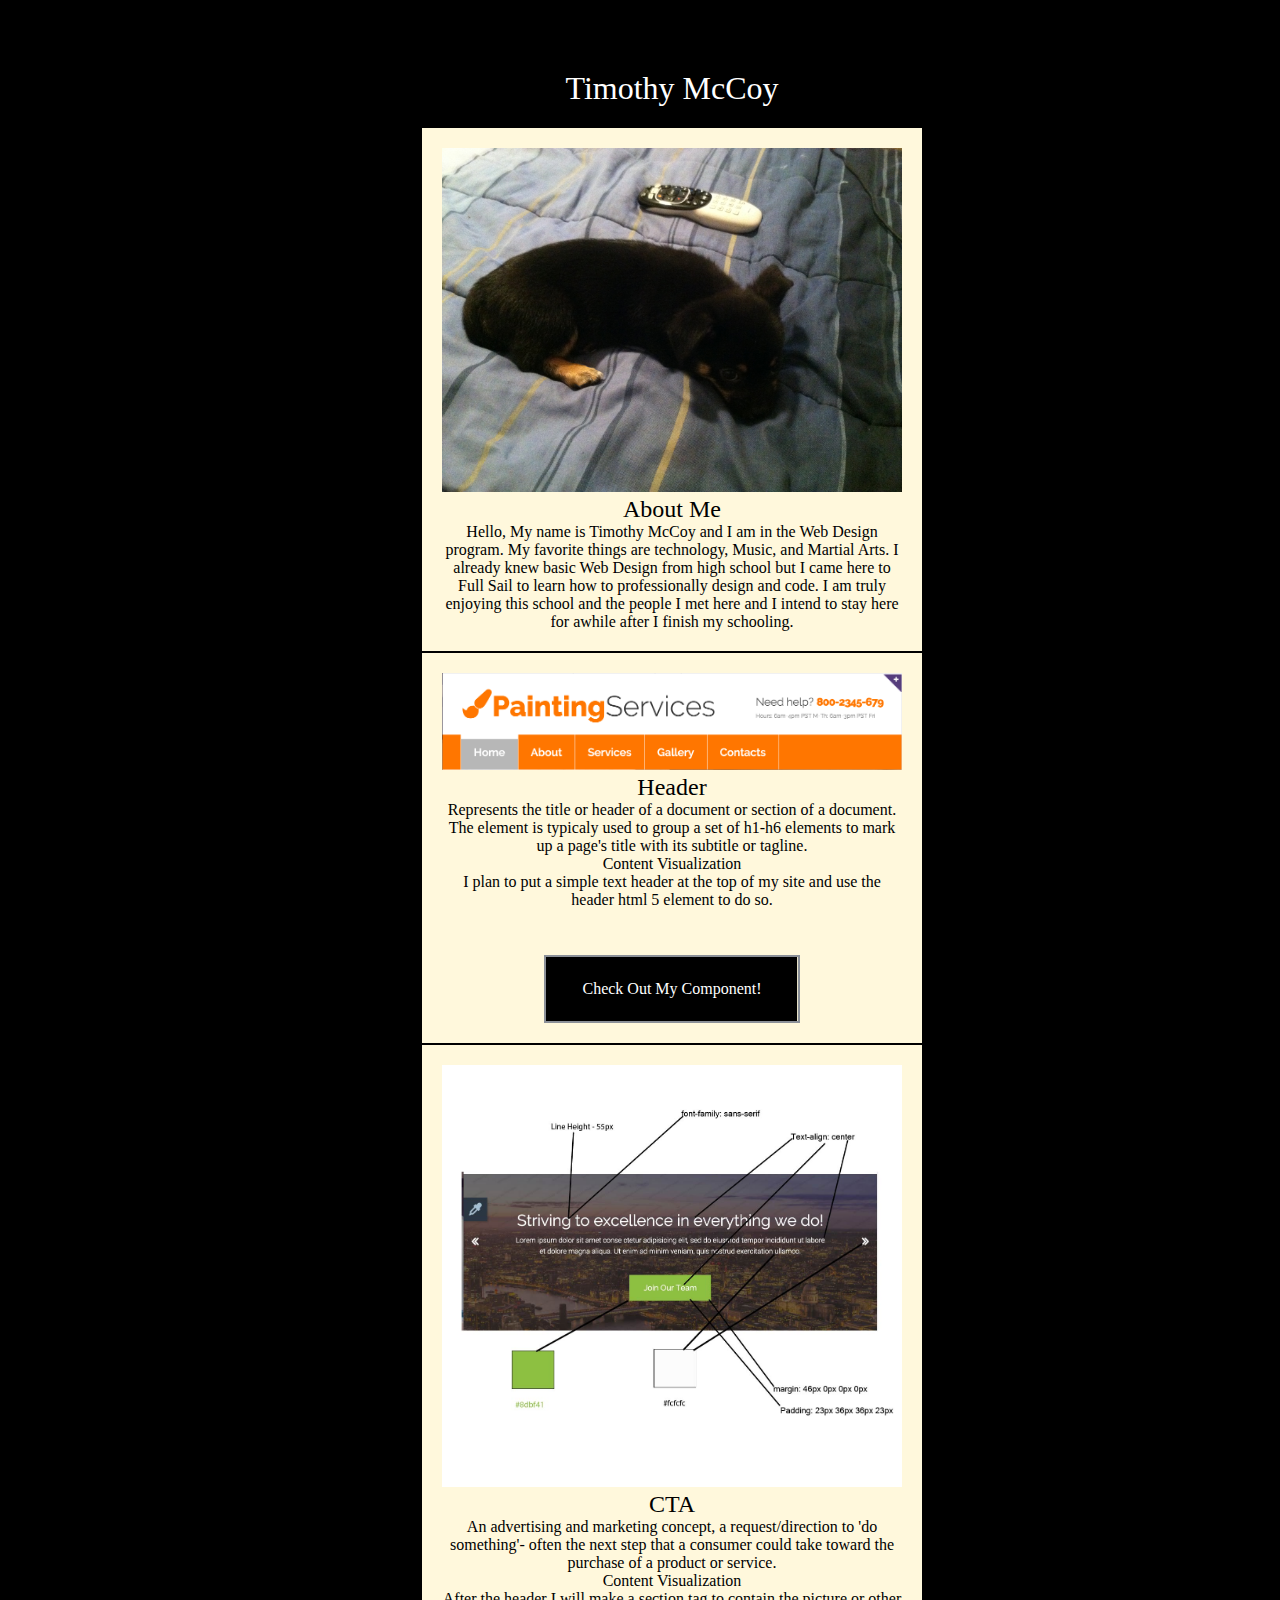
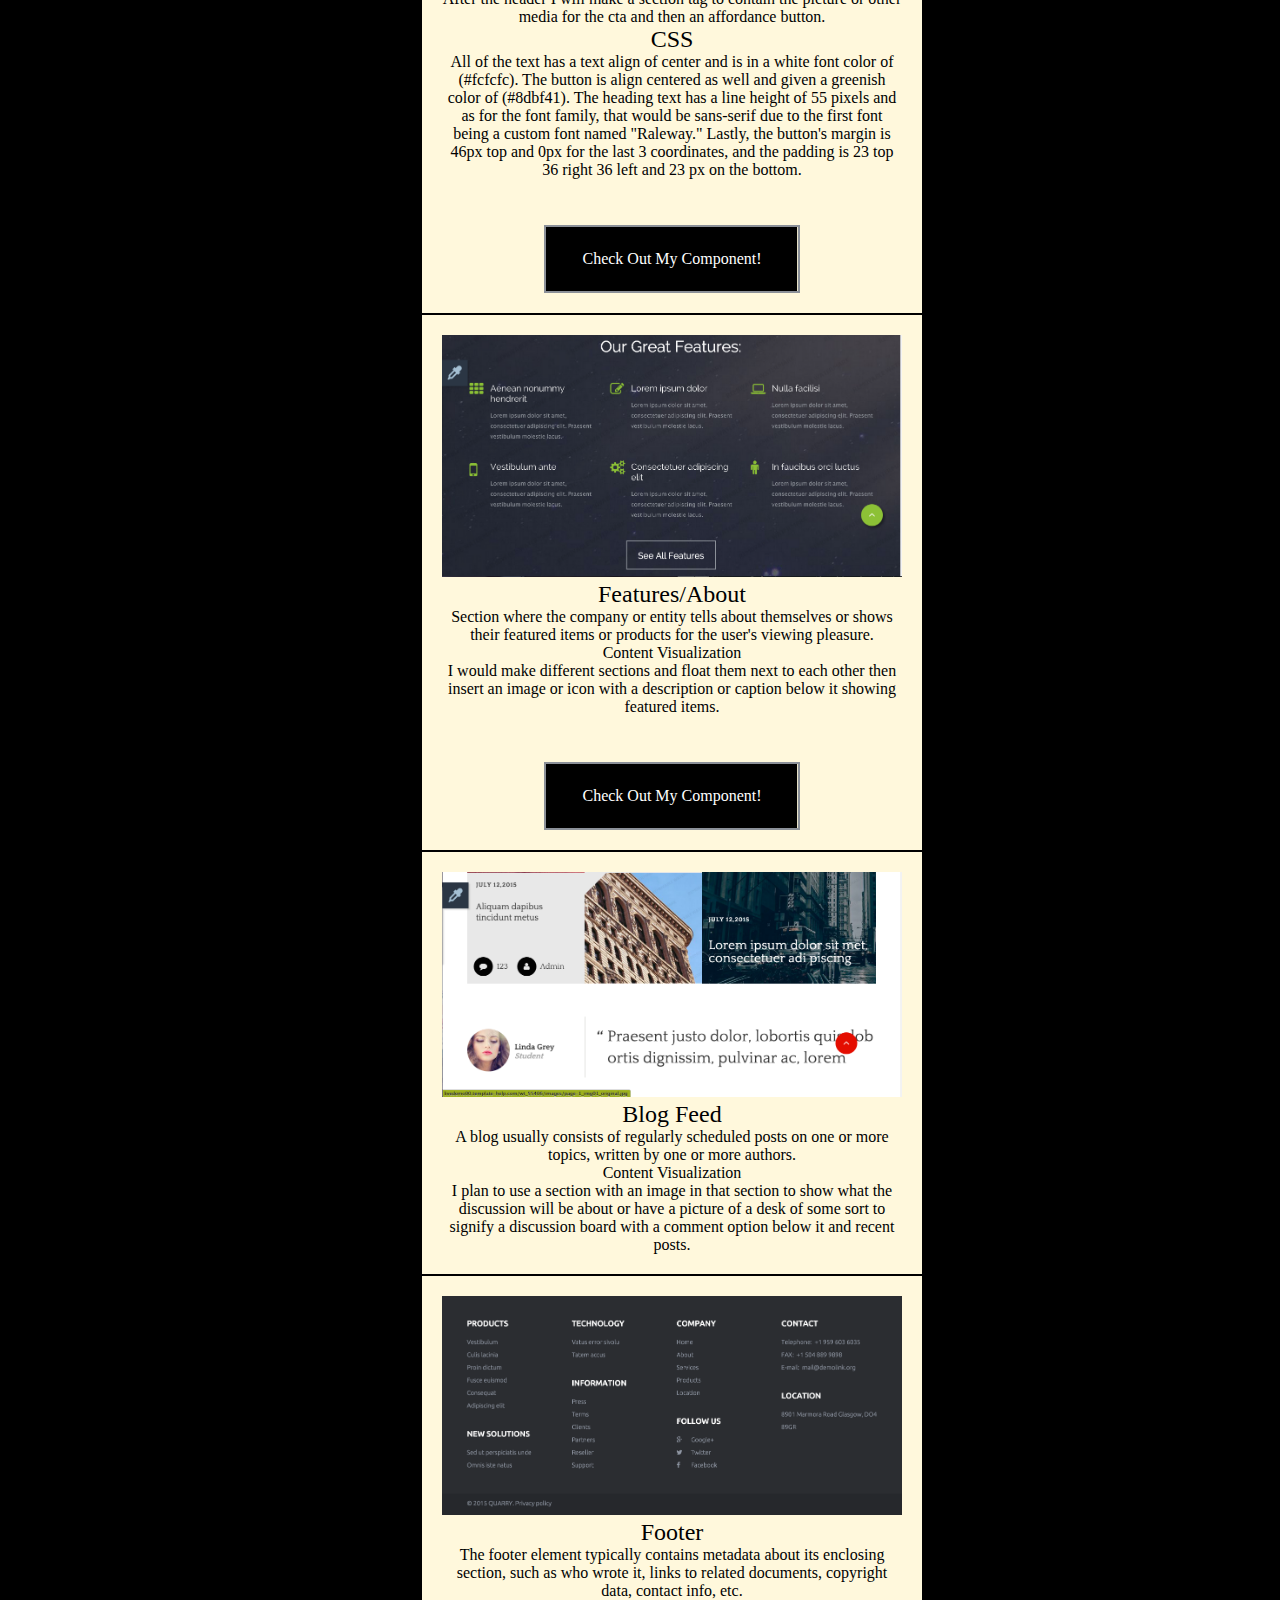
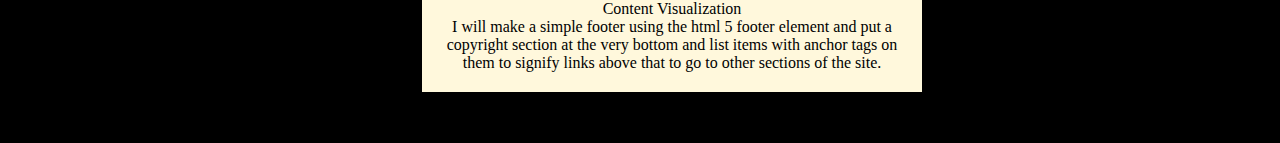
<file: ProjectPlanning/index.html>
<!DOCTYPE html>
<html>
<head>
	<title>WSP: Timothy McCoy</title>
	<link rel="stylesheet" type="text/css" href="css/reset.css" />
	<link rel="stylesheet" type="text/css" href="css/main.css" />
</head>
<body>
<div id="container">

	<!-- Header -->
	<header>
    <h1>Timothy McCoy</h1>
    </header>
	<!-- About -->	
<section>
<article>
<img src="images/puppy.JPG" alt="Puppy">
</article>
<article>
<h2>About Me</h2>
<p>Hello, My name is Timothy McCoy and I am in the Web Design program. My favorite things are technology, Music, and Martial Arts. I already knew basic Web Design from high school but I came here to Full Sail to learn how to professionally design and code. I am truly enjoying this school and the people I met here and I intend to stay here for awhile after I finish my schooling.</p>
</article>
</section>
	<!-- Blog, Components -->
    <section>
    <img src="images/Header.png" alt="header">
    <h2>Header</h2>
    <p>Represents the title or header of a document or section of a document. The element is typicaly used to group a set of h1-h6 elements to mark up a page's title with its subtitle or tagline.</p>
    <h3>Content Visualization</h3>
    <p>I plan to put a simple text header at the top of my site and use the header html 5 element to do so.</p>
    <p class="buttonp"><a href="components/Header/component.html">Check Out My Component!</a></p>
    </section>
    
    <section>
    <img src="images/ctaillustrator-01.jpg" alt="cta">
    <h2>CTA</h2>
    <p>An advertising and marketing concept, a request/direction to 'do something'- often the next step that a consumer could take toward the purchase of a product or service.</p>
    <h3>Content Visualization</h3>
    <p>After the header I will make a section tag to contain the picture or other media for the cta and then an affordance button.</p>
    <h2>CSS</h2>
    <p>All of the text has a text align of center and is in a white font color of (#fcfcfc). The button is align centered as well and given a greenish color of (#8dbf41). The heading text has a line height of 55 pixels and as for the font family, that would be sans-serif due to the first font being a custom font named "Raleway." Lastly, the button's margin is 46px top and 0px for the last 3 coordinates, and the padding is 23 top 36 right 36 left and 23 px on the bottom. </p>
    <p class="buttonp"><a href="components/CTA/component.html">Check Out My Component!</a></p>
    </section>
    
    <section>
    <img src="images/Features.png" alt="features">
    <h2>Features/About</h2>
    <p>Section where the company or entity tells about themselves or shows their featured items or products for the user's viewing pleasure.</p>
    <h3>Content Visualization</h3>
    <p>I would make different sections and float them next to each other then insert an image or icon with a description or caption below it showing featured items.</p>
    <p class="buttonp"><a href="components/Features%3AAbout/component.html">Check Out My Component!</a></p>
    </section>
    
    <section>
    <img src="images/Blog feed.png" alt="blogfeed">
    <h2>Blog Feed</h2>
    <p>A blog usually consists of regularly scheduled posts on one or more topics, written by one or more authors.</p>
    <h3>Content Visualization</h3>
    <p>I plan to use a section with an image in that section to show what the discussion will be about or have a picture of a desk of some sort to signify a discussion board with a comment option below it and recent posts.</p>
    </section>
    
    <section>
    <img src="images/footer.png" alt="footer">
    <h2>Footer</h2>
    <p>The footer element typically contains metadata about its enclosing section, such as who wrote it, links to related documents, copyright data, contact info, etc.</p>
    <h3>Content Visualization</h3>
    <p>I will make a simple footer using the html 5 footer element and put a copyright section at the very bottom and list items with anchor tags on them to signify links above that to go to other sections of the site.</p>
    </section>
    
</div>

</body>
</html>
</file>
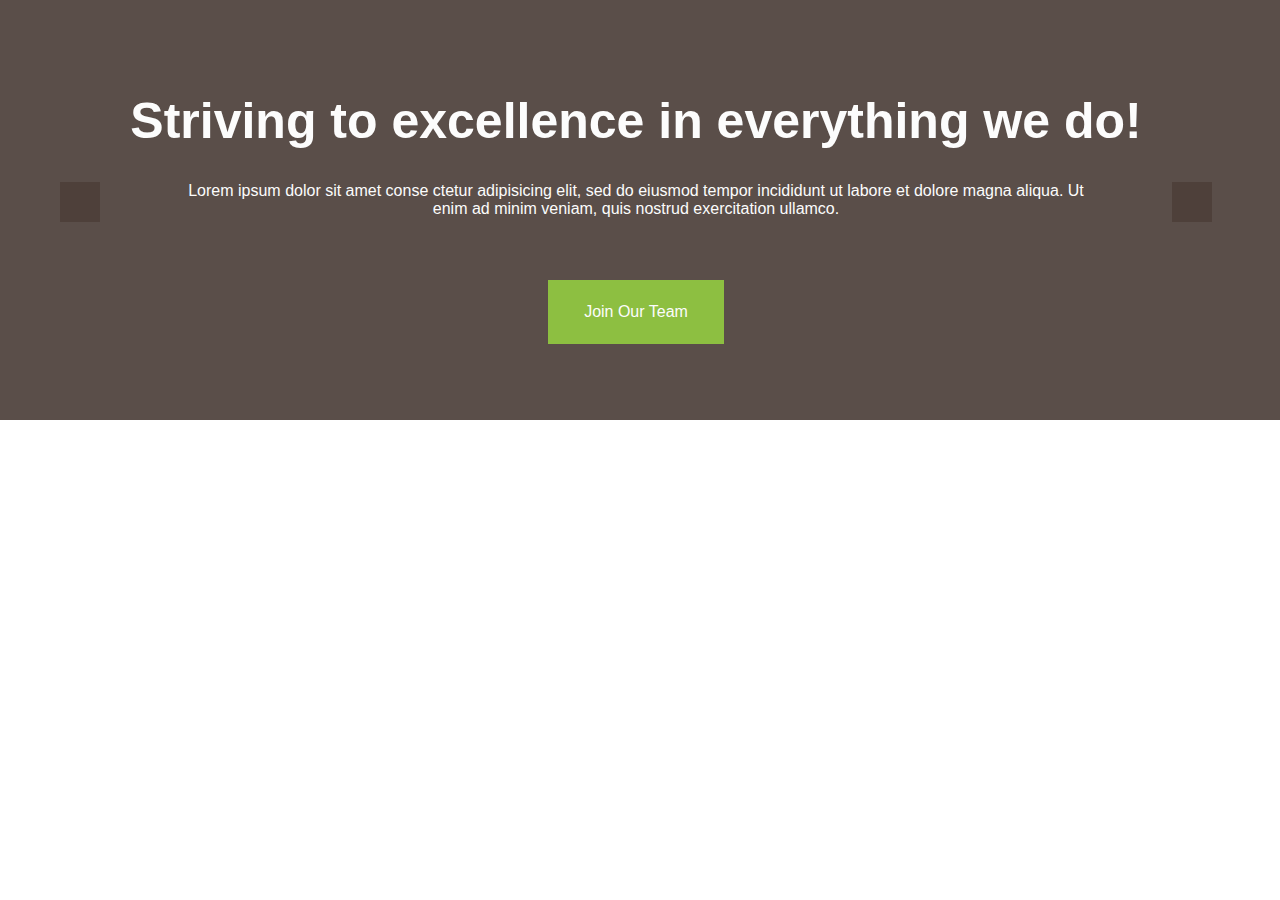
<file: ProjectPlanning/components/CTA/component.html>
<!DOCTYPE html>
<html>
<head>
	<title>WSP Component: Timothy McCoy</title>

	<link rel="stylesheet" type="text/css" href="css/component.css" />

	
</head>
<body>

	<!-- Component -->
<section>
<article>
<h1>Striving to excellence in everything we do!
</h1>
<aside class="previous"></aside>
<aside class="next"></aside>
<p>Lorem ipsum dolor sit amet conse ctetur adipisicing elit, sed do eiusmod tempor incididunt ut labore et dolore magna aliqua. Ut enim ad minim veniam, quis nostrud exercitation ullamco.</p>
<p id="buttonpos"><a href="http://www.google.com">Join Our Team</a></p>
</article>
</section>
	<!-- End Component -->
	
</body>
</html>
</file>
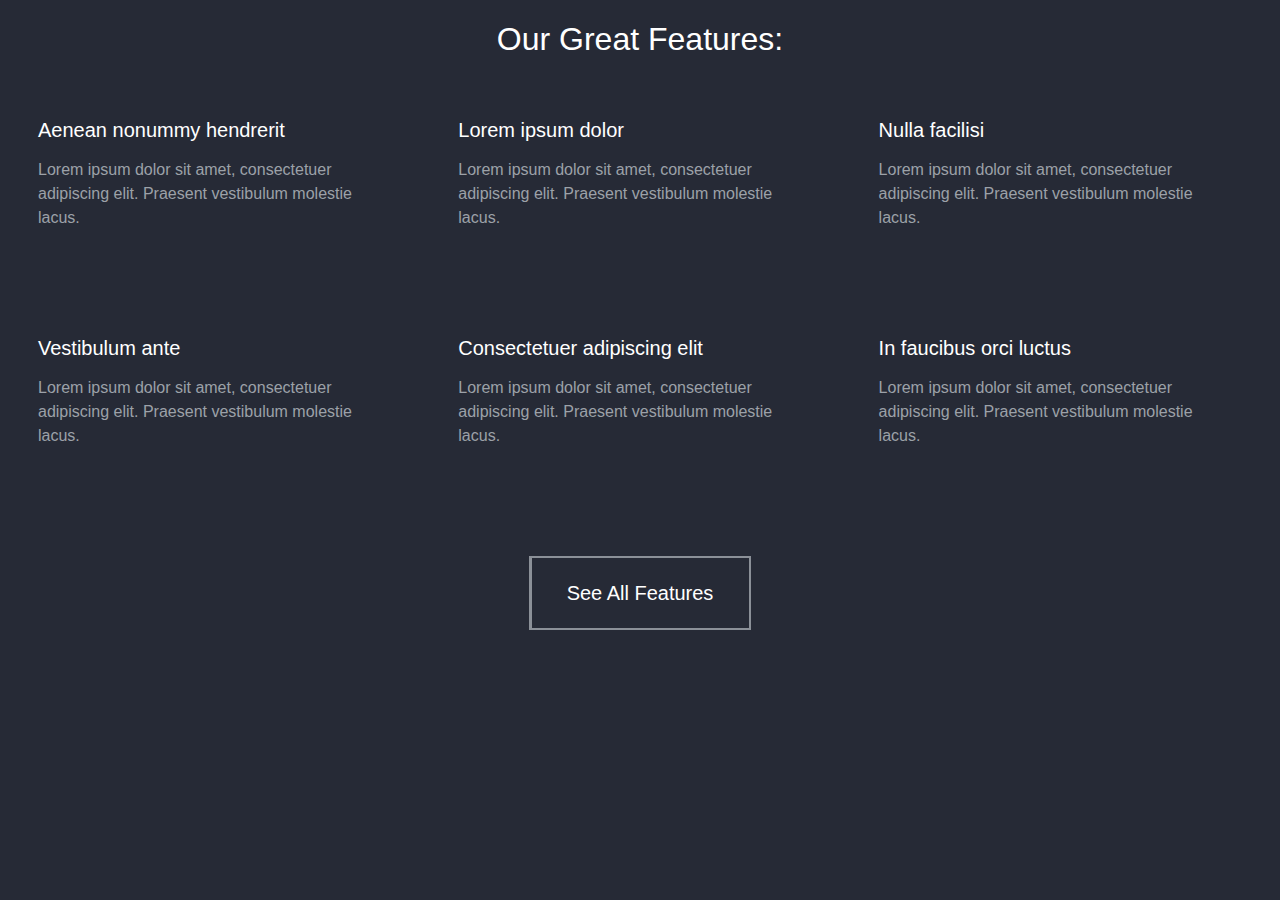
<file: ProjectPlanning/components/Features:About/component.html>
<!DOCTYPE html>
<html>
<head>
	<title>WSP Component: Timothy McCoy</title>

	
	<link rel="stylesheet" type="text/css" href="css/component.css" />

	
</head>
<body>

	<!-- Component -->
<header><h1>Our Great Features:</h1></header>
<section>
<article>
<a href="#">Aenean nonummy hendrerit</a>
<p>Lorem ipsum dolor sit amet, consectetuer adipiscing elit. Praesent vestibulum molestie lacus.</p>
</article>
<article>
<a href="#">Lorem ipsum dolor</a>
<p>Lorem ipsum dolor sit amet, consectetuer adipiscing elit. Praesent vestibulum molestie lacus.</p>
</article>
<article>
<a href="#">Nulla facilisi</a>
<p>Lorem ipsum dolor sit amet, consectetuer adipiscing elit. Praesent vestibulum molestie lacus.</p>
</article>
</section>


<section>
<article>
<a href="#">Vestibulum ante</a>
<p>Lorem ipsum dolor sit amet, consectetuer adipiscing elit. Praesent vestibulum molestie lacus.</p>
</article>
<article>
<a href="#">Consectetuer adipiscing elit</a>
<p>Lorem ipsum dolor sit amet, consectetuer adipiscing elit. Praesent vestibulum molestie lacus.</p>
</article>
<article>
<a href="#">In faucibus orci luctus</a>
<p>Lorem ipsum dolor sit amet, consectetuer adipiscing elit. Praesent vestibulum molestie lacus.</p>
</article>
</section>
<p class="buttonp"><a href="#">See All Features</a></p>
	<!-- End Component -->
	
</body>
</html>
</file>
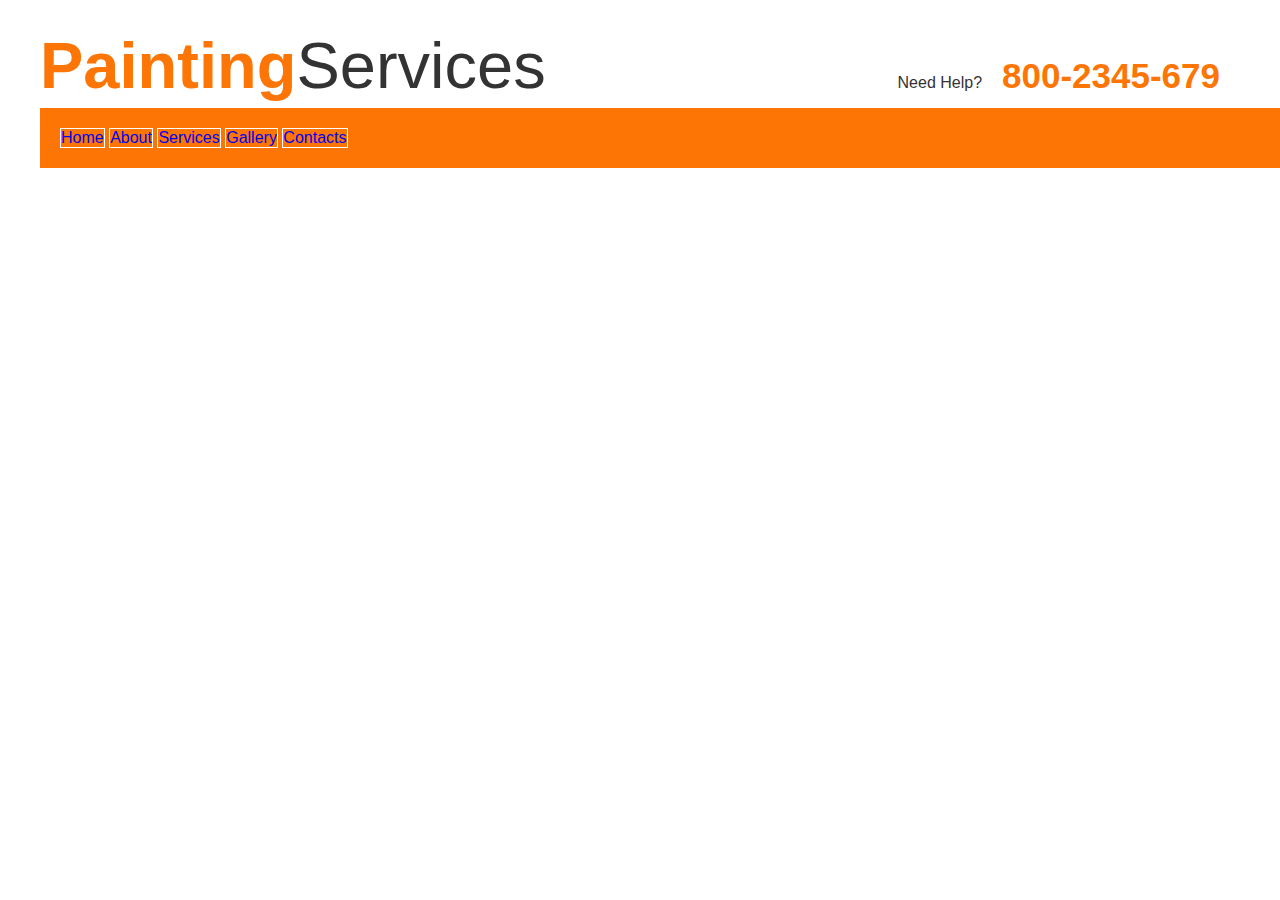
<file: ProjectPlanning/components/Header/component.html>
<!DOCTYPE html>
<html>
<head>
	<title>WSP Component: Timothy McCoy</title>

	<link rel="stylesheet" type="text/css" href="css/component.css" />

	
</head>
<body>

	<!-- Component -->
    <header>
<a class="painting" href="#">Painting<span>Services</span></a>
<section>
<p class="number">Need Help?<strong><a class="halp" href="callto:#">800-2345-679</a></strong></p>
<time>Hours: 6am-4pm PST M-Th; 6am-3pm PST Fri</time>
</section>
<nav>
<ul>
	<li><a href="#">Home</a>
		<ul>
			<li>lorem</li>
			<li>lorem</li>
			<li>lorem</li>
		</ul>
	</li>
	<li><a href="#">About</a></li>
	<li><a href="#">Services</a></li>
	<li><a href="#">Gallery</a></li>
	<li><a href="#">Contacts</a></li>
    </ul>

</nav>


</header>
	<!-- End Component -->
    
    <script src="https://ajax.googleapis.com/ajax/libs/jquery/1.11.3/jquery.min.js"></script>
<script src="js/main.js"></script>
	
	
</body>
</html>




<!--<div>
	<p></p>
	<article>
    	<p></p>
     </article>
</div>

div p { ... } // effects both
div > p { ... } //



p { color: green; }
p.hoodie { color: blue; }



p:not(:last-of-type) { ... }
-->
</file>
<file: ProjectPlanning/css/main.css>
/* Project CSS 
============================================================
============================================================*/
body{
	max-width: 1280px;
	background-color: black;
	margin: 0 auto;
	
	}
	#container{
		text-align: center;
		padding: 50px;
		float: right;
		width: 95%;
		}
		

/* HEADER ============================== */
section{
	color: black;
	margin: 50px;
	border: 1px solid black;
	padding: 20px;
	}
	
	header{
		color: white;
		margin: 20px;
		}
/* ABOUT ============================== */
section{
	background-color: cornsilk;
	width: 45%;
	margin: 0 auto;
	}
/* COMPONENTS ============================== */
img, iframe{
	width: 100%;
	}
	
	.buttonp a{
					text-decoration: none;
					margin: 46px 0px 0px 0px;
					padding: 23px 36px;
					display: inline-block;
					color: white;	
					border: solid 2px #8b9098;
					background: linear-gradient(to right, #8b9098 50%, #000 50%);
					background-size: 200% 100%;
					background-position: right bottom;
					transition: background 0.2s ease-in;
					}
					.buttonp{
						text-align: center;
						}
.buttonp a:hover {
    background-position: left bottom;
}



/*TYPOGRAPHY
*/
h1{
	font-size: 2em;
	}
	
	h2{
		font-size: 1.5em;
		}
	
	h3{
		font-size: 1em;
		}
	
	h4{
		font-size: .5em;
		}
	
	
	h5{
		font-size: .5em;
		}
	
	h6{
		font-size: .5em;
		}
</file>
<file: ProjectPlanning/components/CTA/css/component.css>
/* Component Stylesheet 
============================================================
============================================================*/
body{
	font-family: sans-serif;
	margin: 0;
	}
section{
	width: 100%;
	background: rgba(72, 59, 53, .9);
	}
	
	h1{
		font-size: 50px;
		line-height: 55px;
		}
		h1, p, a{
			color: #fcfcfc;
			}
			h1, p{
			text-align: center;
			}
			
			article{
				padding: 60px;
				width: 90%;
				}
				
				a{
					background-color: #8dbf41;
					text-decoration: none;
					margin: 46px 0px 0px 0px;
					padding: 23px 36px;
					display: inline-block;
					}
a:hover {
    color: #414851;
    background: #fff;
}

#buttonpos{
	text-align:  center;
	}
	
	.previous{
		width: 40px;
		height: 40px;
		background: rgba(72, 59, 53, .7);
		float: left;
		margin-right: 70px;
		}
		.next{
			width: 40px;
		height: 40px;
		background: rgba(72, 59, 53, .7);
		float: right;
		margin-left: 70px;
			}
</file>
<file: ProjectPlanning/components/Features:About/css/component.css>
/* Component Stylesheet 
============================================================
============================================================*/
*{
	box-sizing: border-box;
	}
body{
	font-family: Helvetica, sans-serif;
	background-color: #262a36;
	}
	section{
		width: 100%;
		margin-top: 30px;
		}
		article{
			width: 32.9%;
			display: inline-block;
			padding: 30px;
			}
			h1{
				text-align: center;
				font-weight: lighter;
				color: #fff;
				}
				a{
					line-height: 24px;
					font-size: 20px;
					text-decoration: none;
					color: #fff;
					font-weight: lighter;
					}
					a:hover{
						color: #8cbe40;
						}
						
						.buttonp a{
					text-decoration: none;
					margin: 46px 0px 0px 0px;
					padding: 23px 36px;
					display: inline-block;
					color: white;	
					border: solid 2px #8b9098;
					background: linear-gradient(to right, #8b9098 50%, rgba(0, 0, 0, 0) 50%);
					background-size: 200% 100%;
					background-position: right bottom;
					transition: background 0.2s ease-in;
					}
					.buttonp{
						text-align: center;
						}
.buttonp a:hover {
    background-position: left bottom;
}

article p{
	line-height: 24px;
	color: rgb(156, 161, 168);
	}
</file>
<file: ProjectPlanning/components/Header/css/component.css>
/* Component Stylesheet 
============================================================
============================================================*/

body{
	margin: 0 auto;
	font-family: Helvetica, sans-serif;
	}
	header{
		margin: 20px;
		padding: 20px;
		
		}
	
	.painting , span{
		font-size: 65px;
		line-height: 51px;
		text-decoration: none;
		}
		.painting{
			color: rgb(253, 118, 5);
			font-weight: 800;
			}
			span{
				color: rgb(51, 51, 51);
				font-weight: 300;
				}
				section{
					box-sizing: border-box;
					float: right;
					color: rgb(51, 51, 51);
					display: block;
					font-weight: 300;
					
					}
					.halp:hover{
						color: #0D0D0D;
						}
					time{
						font-size: 13px;
						color: rgb(119, 119, 119);
						}
					
					.halp, strong{
						color: rgb(253, 118, 5);
						font-size: 35px;
						padding: 10px;
						font-weight: bold;
						}
						a{
							text-decoration: none;
							}
							ul{
								list-style-type: none;
								background: rgb(253, 118, 5);
								padding: 20px;
								position: absolute; 
								width: 100%;
								}
								ul li{
									display: inline-block;
									border: 1px solid #fff;
									
									}
									ul li ul{
										display: none;
										}
										ul li ul li{
											display: block;
											}
</file>
